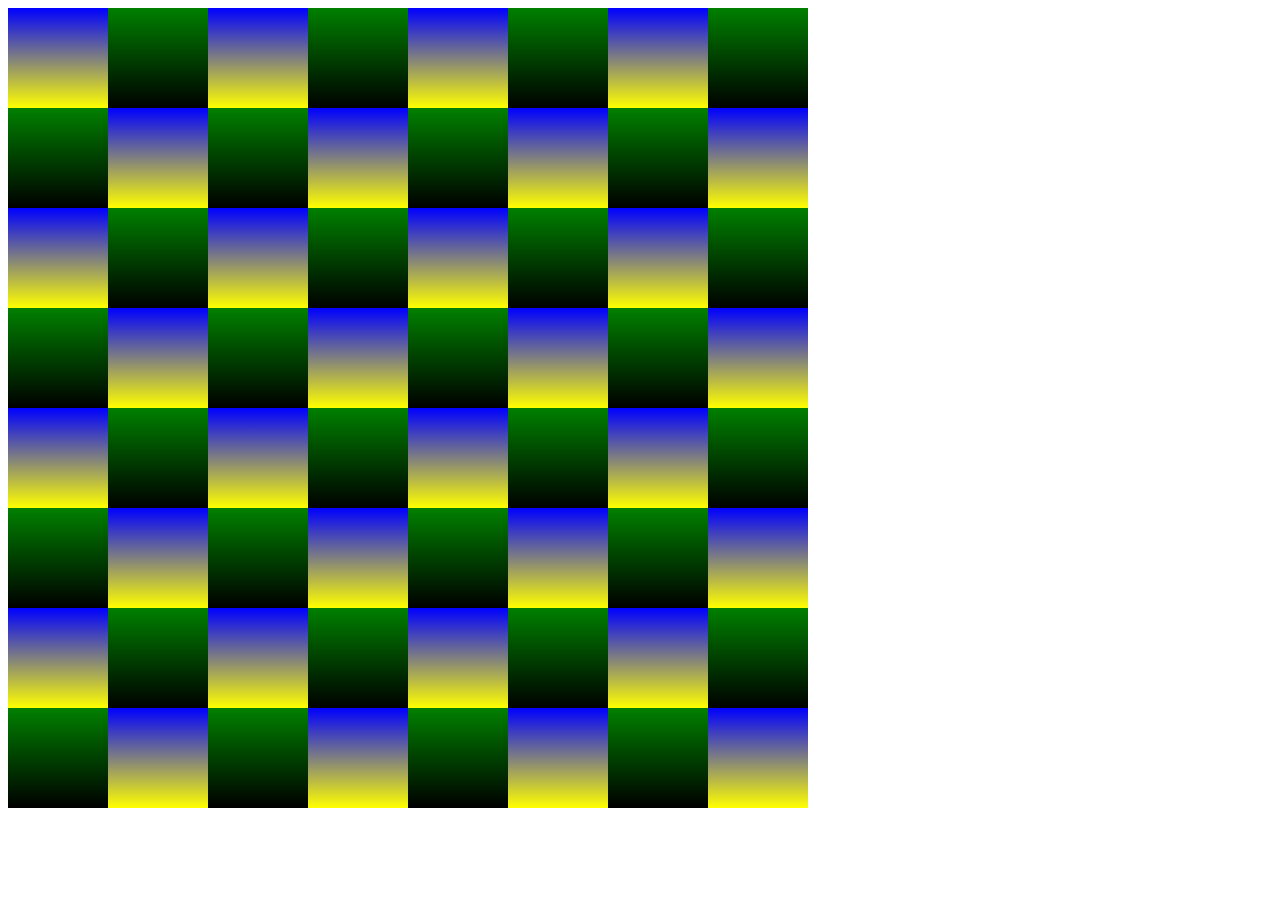
<file: index.html>
<!DOCTYPE html>
<html>
  <head>
    <title>Checkerboard</title>
    <script defer src="script.js"></script>
    <style>
      html,
      body {
        height: 100%;
      }
    </style>
  </head>
  <body>
    <div></div>
  </body>
</html>
</file>
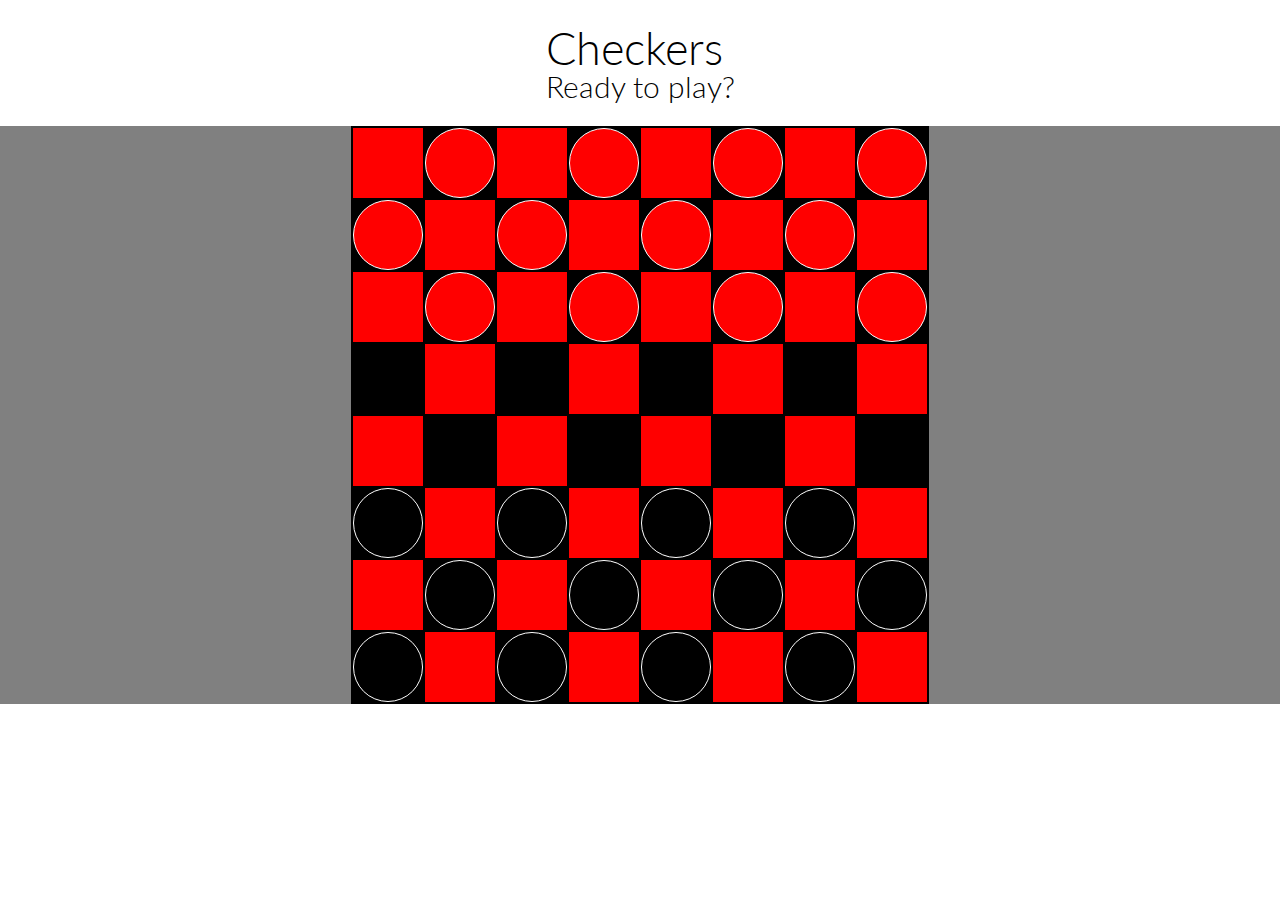
<file: checkers/index.html>
<!DOCTYPE html>
<html>

<head>
    <meta charset="utf-8">
    <title>Checkers!</title>
    <link rel="stylesheet" href="assets/stylesheets/reset.css" />
    <link href="https://fonts.googleapis.com/css?family=Lato:100,300,400,700,900" rel="stylesheet">
    <link rel="stylesheet" href="assets/stylesheets/main.css" />
    <script src="https://code.jquery.com/jquery-3.1.0.js"></script>
    <!-- <script type="text/javascript" src="../../../node_modules/jquery/dist/jquery.min.js"></script> -->


</head>

<body>
    <header class="container">
        <hgroup class="container">
            <h1>Checkers</h1>
            <h3 class="">Ready to play?</h3>
        </hgroup>

    </header>

    <main class="container">
        <aside class="container red">
            <h2 class="player-aside"></h2>
            <div class="container holding-space">

            </div>

            <!-- //red Name
            //red pieces
            //red pawns left
            //red kings -->

        </aside>

        <article class="container board">
            <!-- figures and divs will be created here -->
        </article>

        <aside class="container black">
            <h2 class="player-aside"></h2>
            <div class="container holding-space">

            </div>
            <!-- //black Name
            //black pieces
            //black pawns left
            //black kings -->

        </aside>
    </main>


    <footer class = "container">
      

    </footer>

    <script src="assets/scripts/app.js"></script>
</body>

</html>
</file>
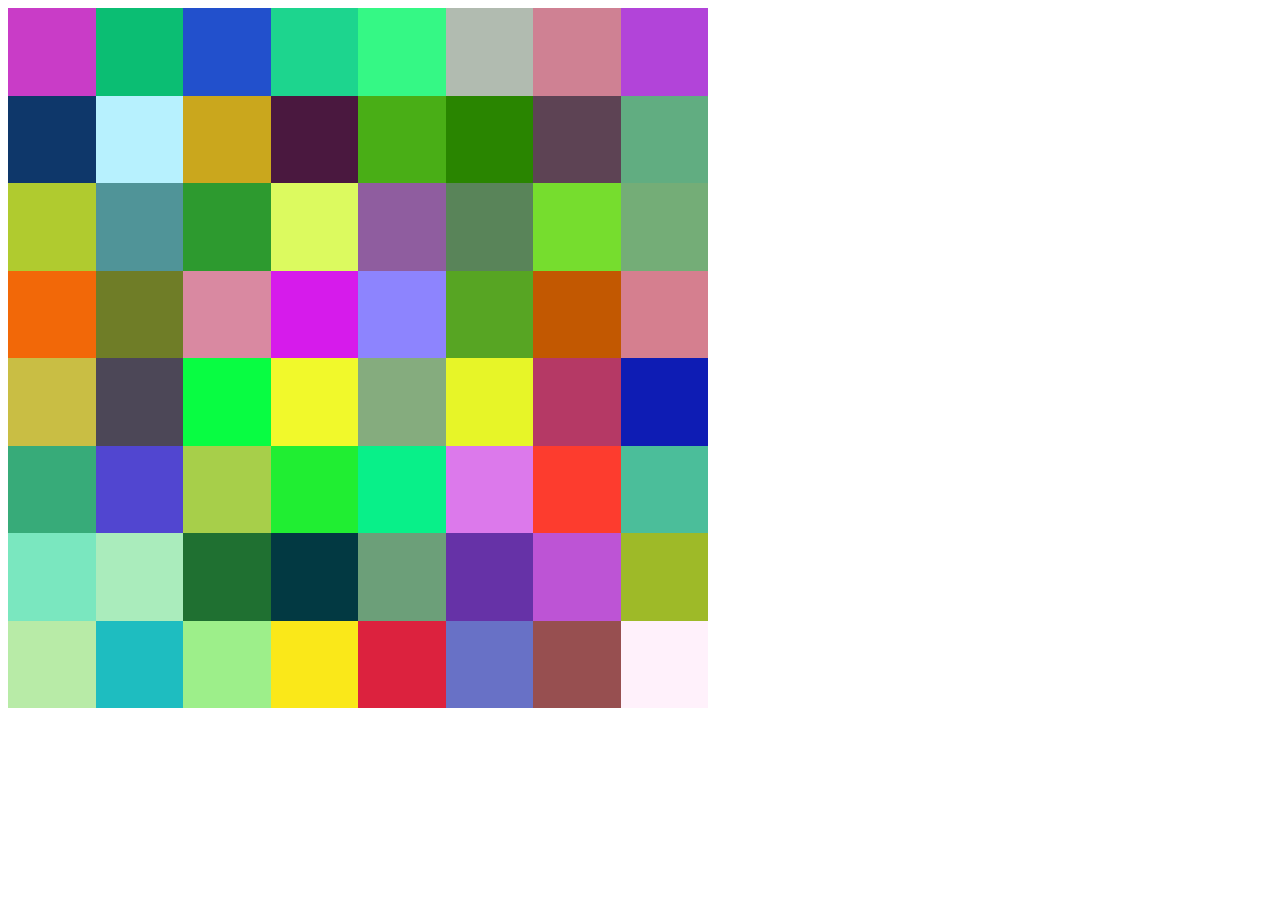
<file: randomColors/index.html>
<!DOCTYPE html>
<html>
<head>
	<title>Checkerboard</title>
</head>
<body>
<!-- NO EDITING THIS HTML FILE!!! STAY AWAY!!!! -->
	<script type="text/javascript" src="script.js"></script>
</body>
</html>
</file>
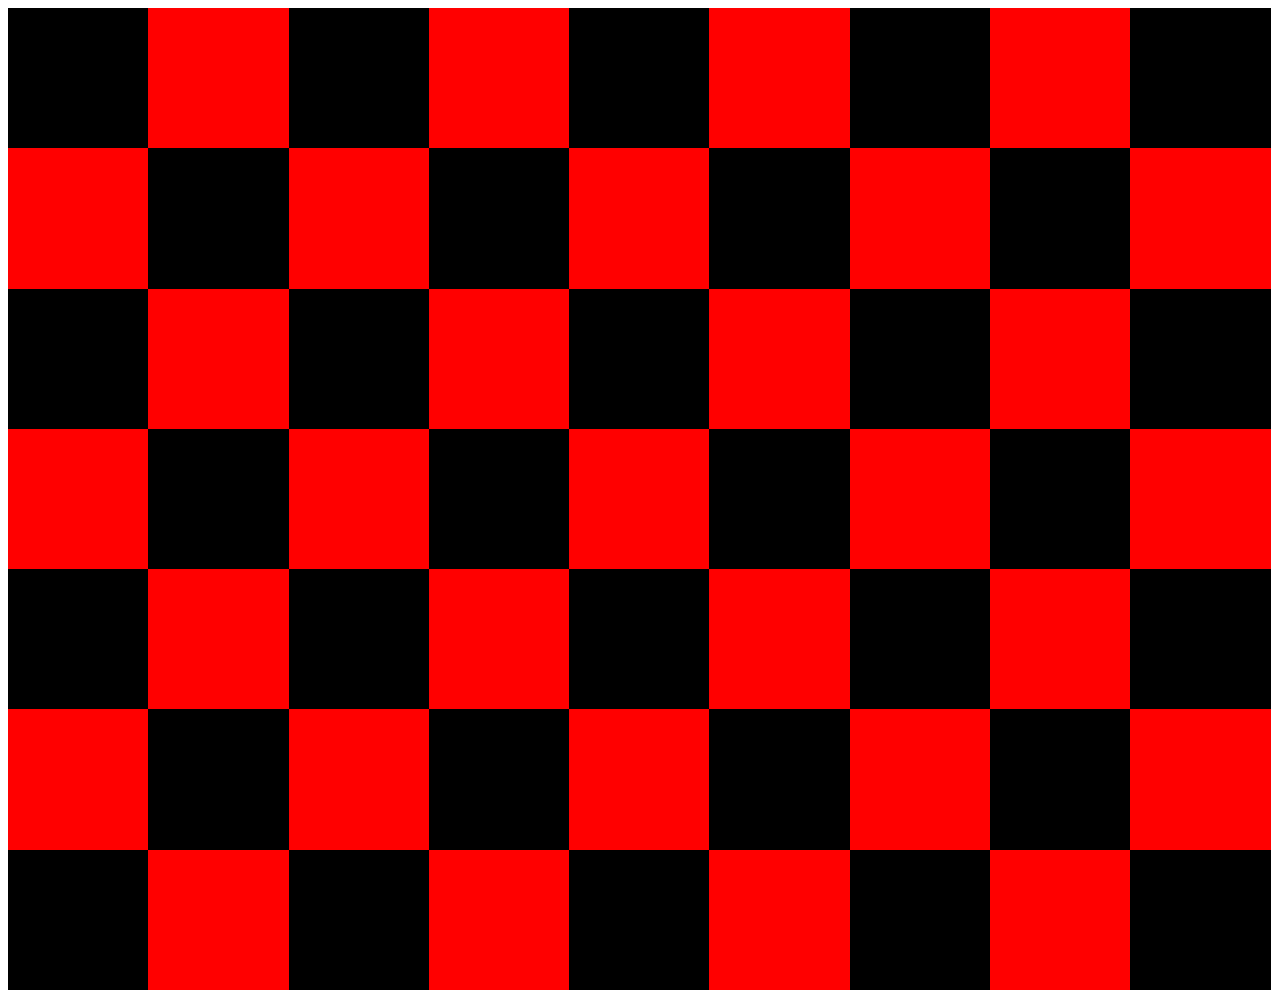
<file: checker.html>
<!DOCTYPE html>
<html>
<head>
	<title>Checkerboard</title>
</head>
<body>
<!-- NO EDITING THIS HTML FILE!!! STAY AWAY!!!! -->
	<script src="https://ajax.googleapis.com/ajax/libs/jquery/1.12.2/jquery.min.js"></script>
	<script type="text/javascript" src="checker.js"></script>
</body>
</html>
</file>
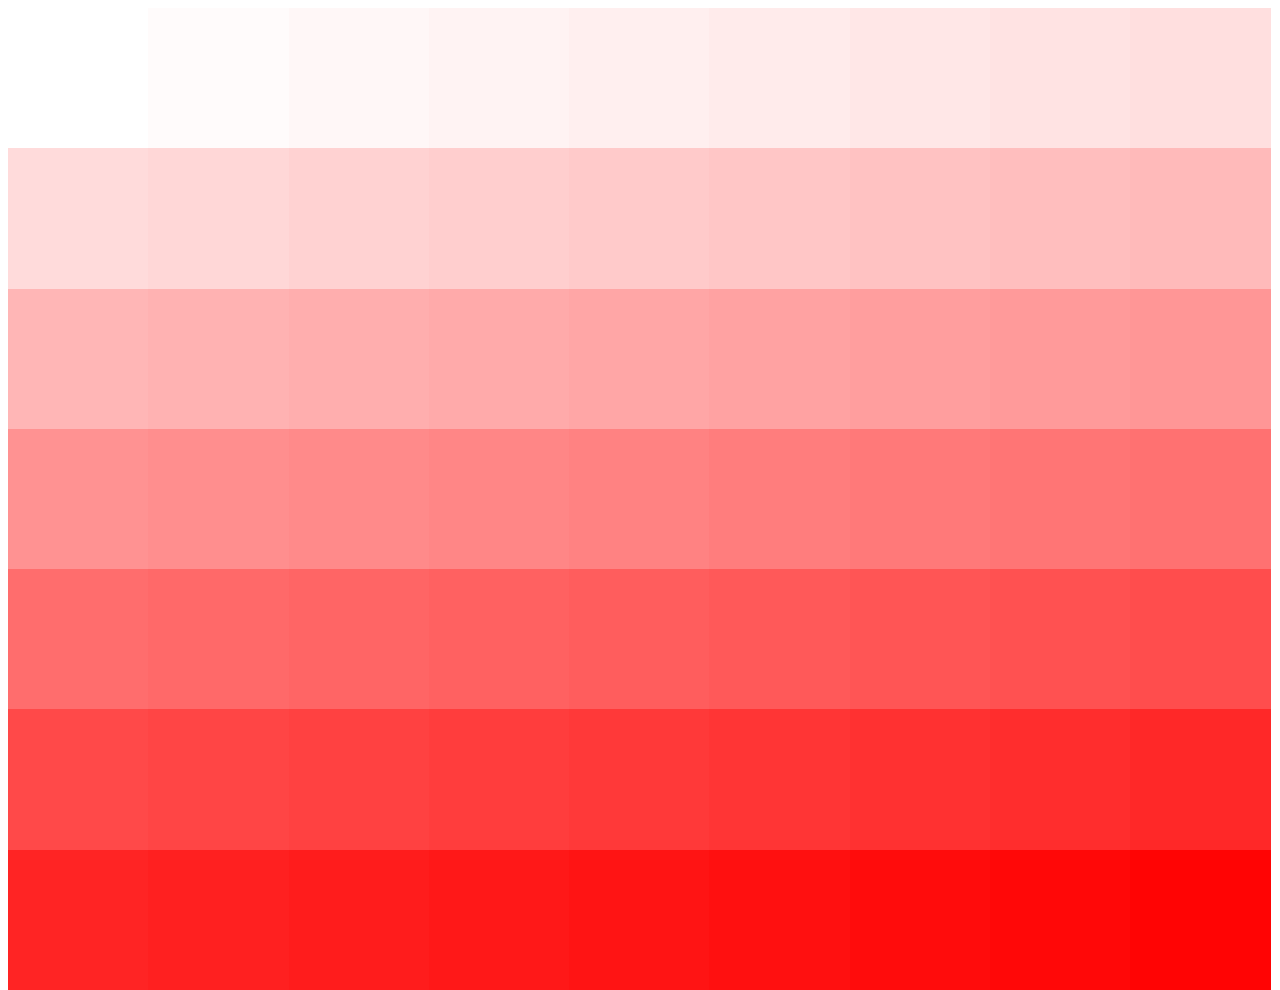
<file: fade.html>
<!DOCTYPE html>
<html>
<head>
	<title>Checkerboard</title>
</head>
<body>
<!-- NO EDITING THIS HTML FILE!!! STAY AWAY!!!! -->
	<script src="https://ajax.googleapis.com/ajax/libs/jquery/1.12.2/jquery.min.js"></script>
	<script type="text/javascript" src="fade.js"></script>
</body>
</html>
</file>
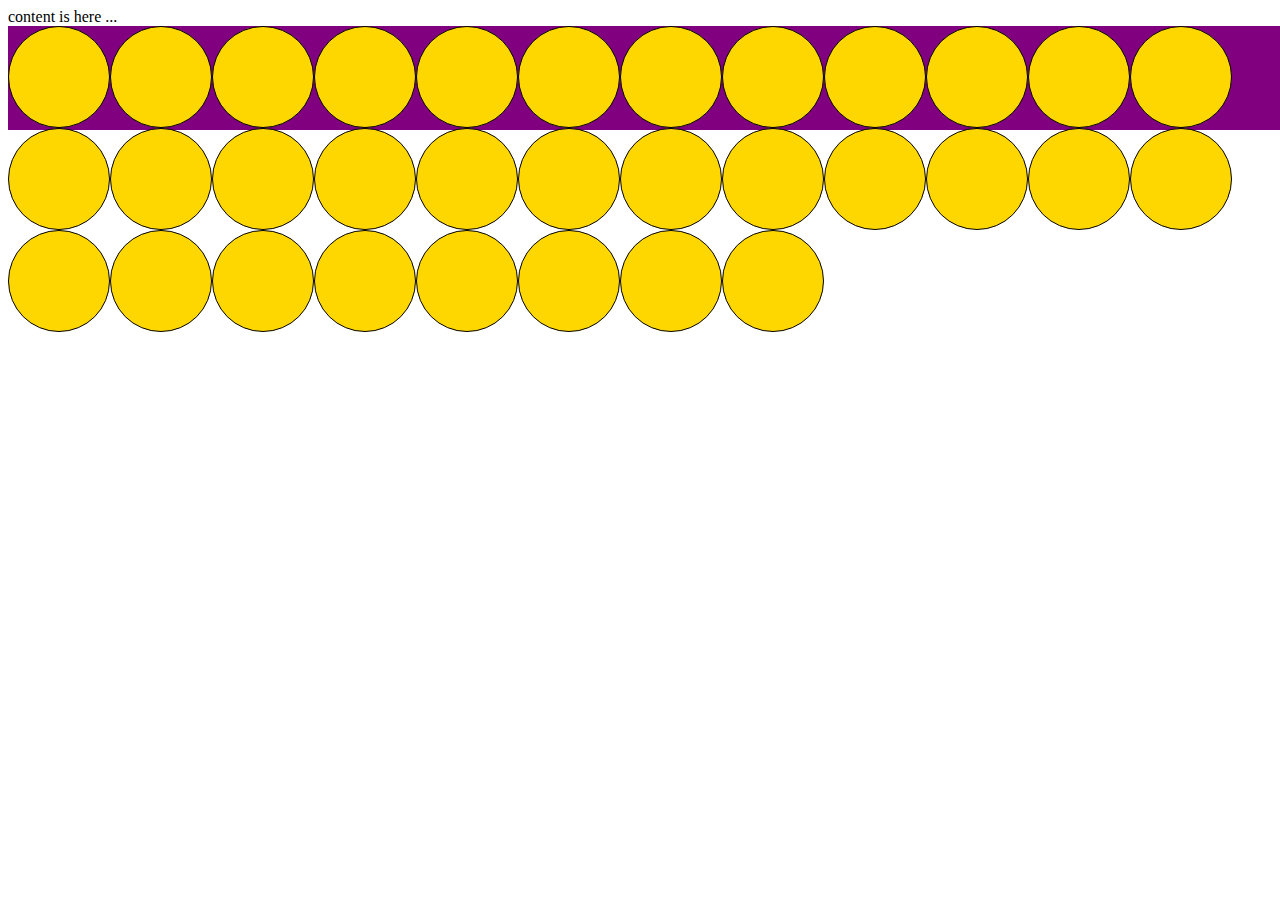
<file: file.html>
<!DOCTYPE html>
<html lang="en">
<head>
	<meta charset="UTF-8">
	<meta http-equiv="X-UA-Compatible" content="IE=edge">
	<meta name="viewport" content="width=device-width, initial-scale=1.0">
	<title>just a file</title>
	<link rel="stylesheet" href="style.css">
</head>
<body>
	
	content is here ... 

	<div class="container">
		<div class="ball"></div>
		<div class="ball"></div>
		<div class="ball"></div>
		<div class="ball"></div>
        <div class="ball"></div>
		<div class="ball"></div>
		<div class="ball"></div>
		<div class="ball"></div>
        <div class="ball"></div>
		<div class="ball"></div>
		<div class="ball"></div>
		<div class="ball"></div>
        <div class="ball"></div>
		<div class="ball"></div>
		<div class="ball"></div>
		<div class="ball"></div>
        <div class="ball"></div>
		<div class="ball"></div>
		<div class="ball"></div>
		<div class="ball"></div>
        <div class="ball"></div>
		<div class="ball"></div>
		<div class="ball"></div>
		<div class="ball"></div>
        <div class="ball"></div>
		<div class="ball"></div>
		<div class="ball"></div>
		<div class="ball"></div>
        <div class="ball"></div>
		<div class="ball"></div>
		<div class="ball"></div>
		<div class="ball"></div>
	</div>
</body>
</html>
</file>
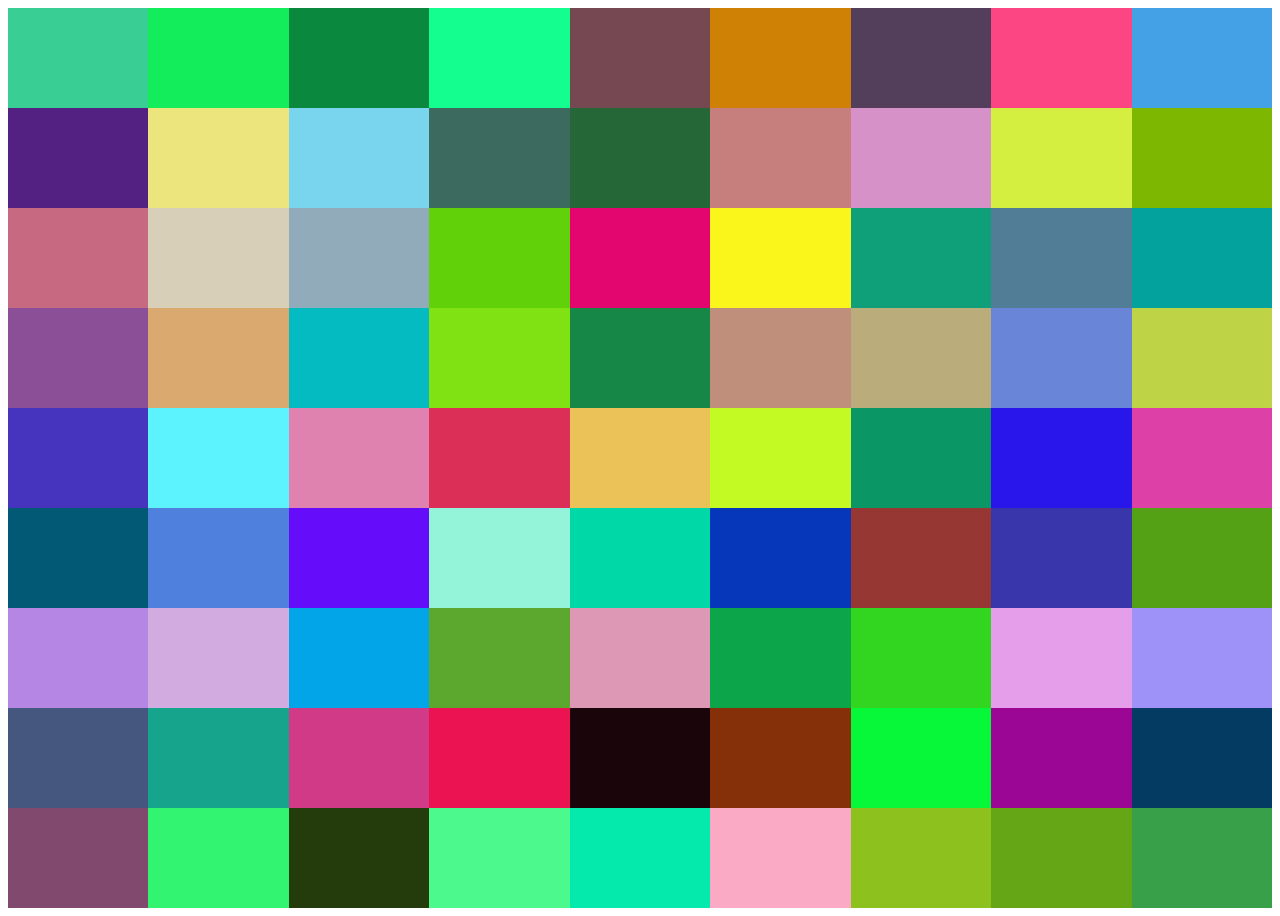
<file: index2-randomcolors.html>
<!DOCTYPE html>
<html>
<head>
	<title>Checkerboard</title>
</head>
<body>
<!-- NO EDITING THIS HTML FILE!!! STAY AWAY!!!! -->
	<script type="text/javascript" src="script2-randomcolors.js"></script>
</body>
</html>
</file>
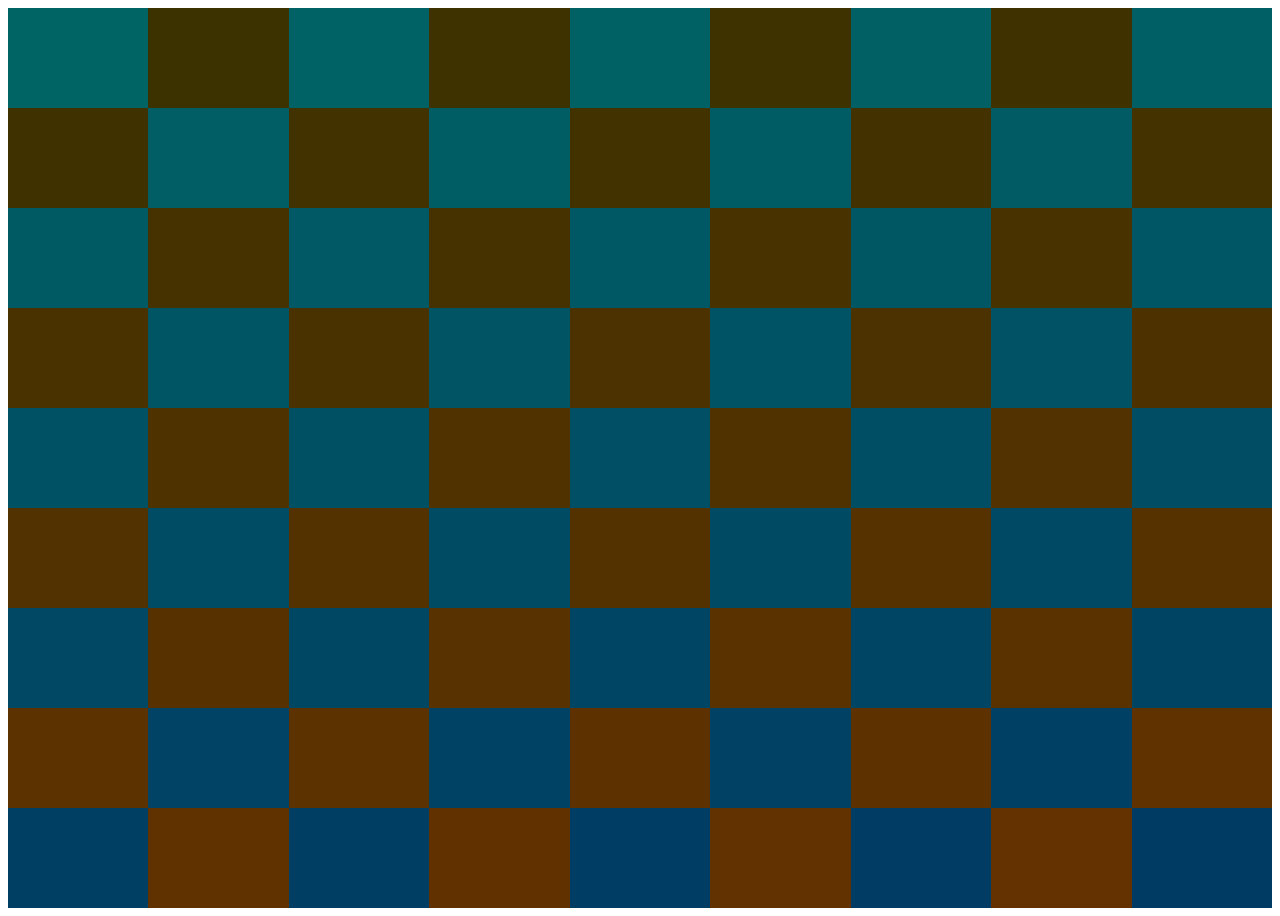
<file: index3-gradient.html>
<!DOCTYPE html>
<html>
<head>
	<title>Checkerboard</title>
</head>
<body>
<!-- NO EDITING THIS HTML FILE!!! STAY AWAY!!!! -->
	<script type="text/javascript" src="script3-gradient.js"></script>
</body>
</html>
</file>
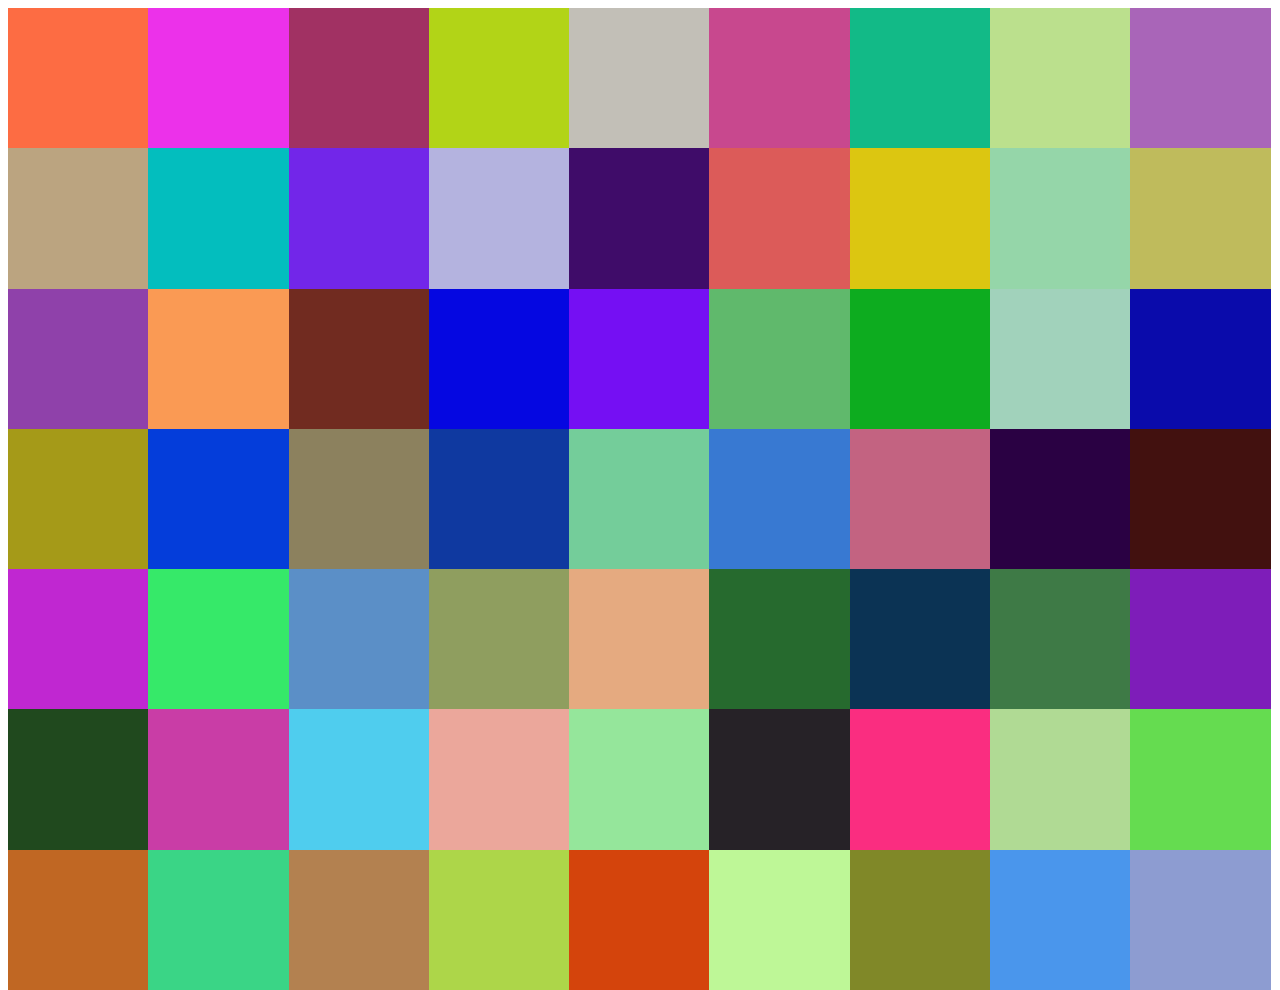
<file: rando.html>
<!DOCTYPE html>
<html>
<head>
	<title>Checkerboard</title>
</head>
<body>
<!-- NO EDITING THIS HTML FILE!!! STAY AWAY!!!! -->
	<script src="https://ajax.googleapis.com/ajax/libs/jquery/1.12.2/jquery.min.js"></script>
	<script type="text/javascript" src="rando.js"></script>
</body>
</html>
</file>
<file: checkers/assets/stylesheets/main.css>
/*
====
Custom styles
====
*/

/* link for font reference
<link href="https://fonts.googleapis.com/css?family=Lato:100,300,400,700,900" rel="stylesheet">

*/
body {
    font-family: "Lato", Trebuchet, sans-serif;
    font-weight: 300;

}
em{
  font-style:italic;
}

strong{
  font-weight:700;
}


    /*
====
Grid styles
====
*/

*, *:before, *:after {
    -webkit-box-sizing: border-box;
    -moz-box-sizing: border-box;
    -ms-box-sizing: border-box;
    box-sizing: border-box;
    max-width: 100%;
    max-height: 100%;
}

.container {
    display: flex;
}




    /*
====
Typography
====
*/


h1 {
    font-size: 45px;
}

h2 {
    font-size: 40px;
    text-align: center;
    font-weight: 400;
}

.player-aside{
  margin-bottom: 20px;
}

h3 {
    font-size: 30px;
}



    /*
====
Buttons
====
*/



    /*
====
Links
====
*/

    /*
====
Navigation
====
*/



    /*
====
Images
*/



    /*
====
Header
====
*/
header{
  padding-top:2%;
  padding-bottom:2%;
  justify-content: space-around;

}
hgroup{
  flex-direction: column;
}


    /*
====
Main body
====
*/

main{
  justify-content: space-around;;

}

.board{

  background-color:red;
  border:solid black 1px;
  flex-direction: column-reverse;;
}

aside{
  width: 100%;
  background-color:grey;
  flex-direction: column;
  align-items: center;
}
.holding-space .space{
  flex-direction:column;
  justify-content: space-around;
  text-align: center;
}

.holding-space{
  flex-direction:row;
  flex-wrap: wrap;
  justify-content: space-around;

}

.space{
  width:70px;
  height:70px;

}
figure{
  border:solid black 1px;
}

.space{
  border-radius: 50%;
}

    /*
====
Footer
====
*/
</file>
<file: style.css>
.container{
    width: 100vw;
    background-color: purple;
    height: 104px;
}

.ball{
    background-color: gold;
    border-radius: 50%;
    border: 1px solid black;
    height: 100px;
    width: 100px;
    float: left;
}
</file>
